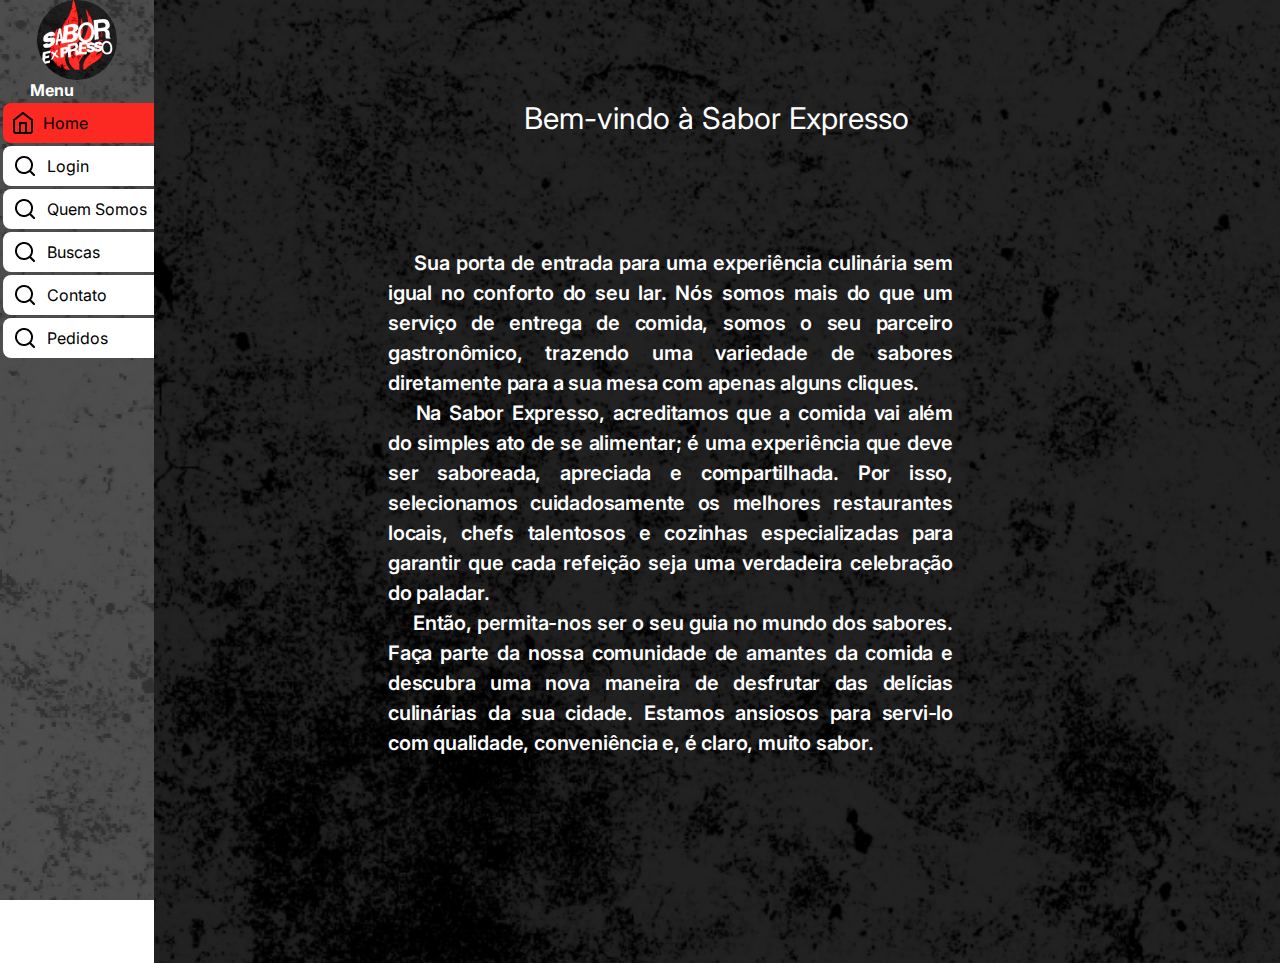
<file: index.html>
<!DOCTYPE html>
<html lang="en">

<head>
    <link rel="stylesheet" href="style.css">
    <meta charset="UTF-8">
    <meta name="viewport" content="width=device-width, initial-scale=1.0">
    <title>Document</title>

    <link rel="preconnect" href="https://fonts.googleapis.com">
    <link rel="preconnect" href="https://fonts.gstatic.com" crossorigin>
    <link
        href="https://fonts.googleapis.com/css2?family=Inter:ital,opsz,wght@0,14..32,100..900;1,14..32,100..900&display=swap"
        rel="stylesheet">
</head>

<body>
    <div id="fundoBarra">
        <div id="logo"></div>
        <div>
            <h1 id="menu">Menu</h1>
        </div>
        <div>
            <div id="home"> <img src="./fotos/Group 13.png"><a href="index.html">Home</a></div>
            <div id="login"> <img src="./fotos/search.png"><a href="index2.html">Login</a></div>
            <div id="QuemSomos"> <img src="./fotos/search.png"><a href="index3.html">Quem Somos</a></div>
            <div id="Buscas"> <img src="./fotos/search.png"><a href="index4.html">Buscas</a></div>
            <div id="contato"> <img src="./fotos/search.png"><a href="index5.html">Contato</a></div>
            <div id="pedidos"> <img src="./fotos/search.png"><a href="index6.html">Pedidos</a></div>
        </div>
    </div>
    <div id="fundo">
        <div id="titulo">Bem-vindo à Sabor Expresso</div>
        <div class="resto">
            <div id="texto"> 

                &emsp;
                Sua porta de entrada para uma experiência culinária sem 
                igual no conforto do seu lar. Nós somos mais do que um 
                serviço de entrega de comida, somos o seu parceiro 
                gastronômico, trazendo uma variedade de sabores 
                diretamente para a sua mesa com apenas alguns cliques. <br>

                &emsp;
                     Na Sabor Expresso, acreditamos que a comida vai além 
                do simples ato de se alimentar; é uma experiência que deve 
                ser saboreada, apreciada e compartilhada. Por isso, 
                selecionamos cuidadosamente os melhores restaurantes 
                locais, chefs talentosos e cozinhas especializadas para 
                garantir que cada refeição seja uma verdadeira celebração 
                do paladar. <br>

                &emsp;
                     Então, permita-nos ser o seu guia no mundo dos 
                sabores. Faça parte da nossa comunidade de amantes da 
                comida e descubra uma nova maneira de desfrutar das 
                delícias culinárias da sua cidade. Estamos ansiosos para 
                servi-lo com qualidade, conveniência e, é claro, muito 
                sabor.
            </div>
            <div>
                <div id="parrilha"><img src="./fotos/parrilha.webp"></div>
            </div>
        </div>
    </div>
</body>

</html>
</file>
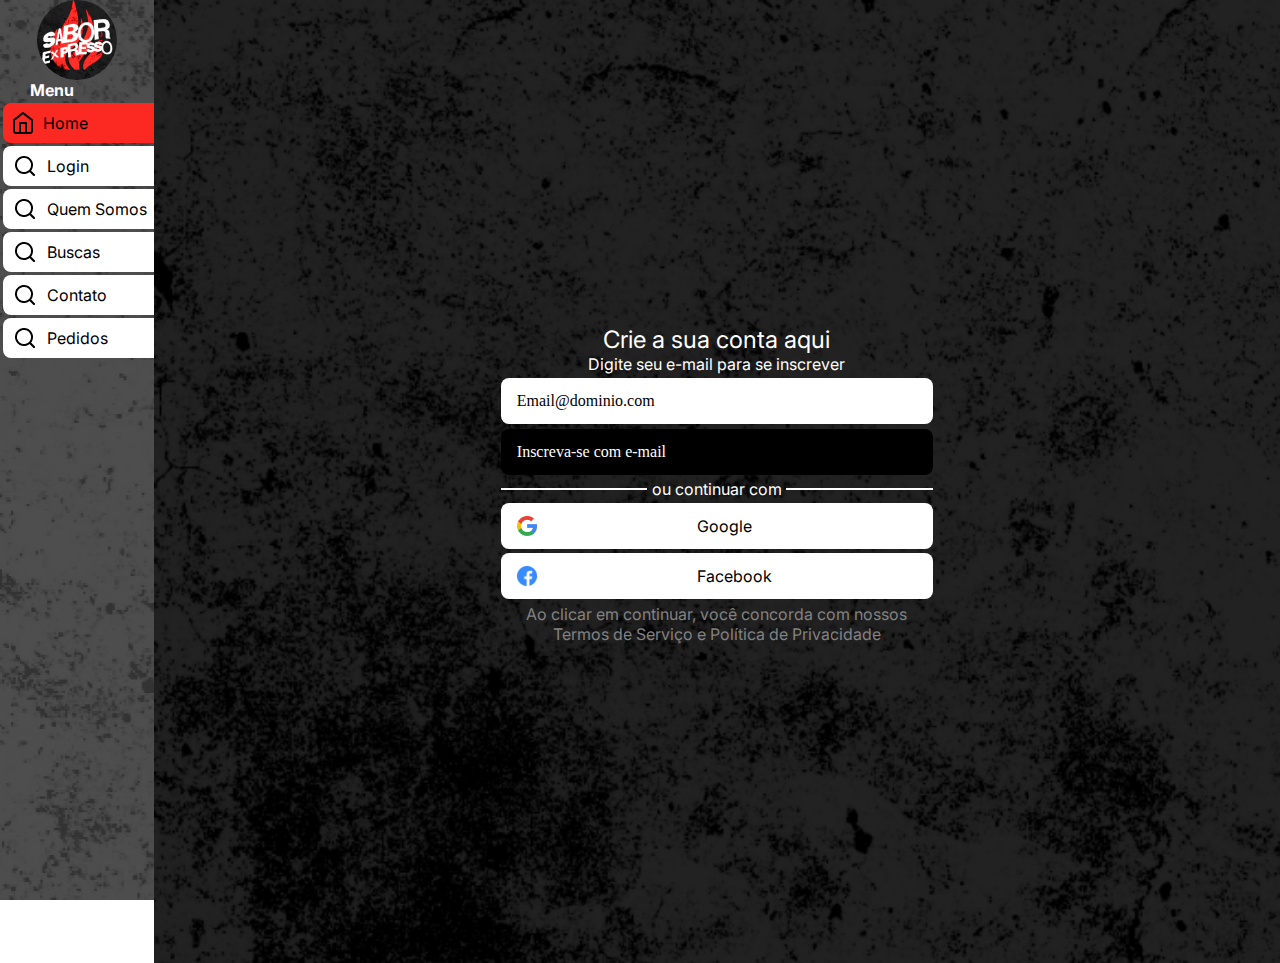
<file: index2.html>
<!DOCTYPE html>
<html lang="en">

<head>
    <link rel="stylesheet" href="style2.css">
    <meta charset="UTF-8">
    <meta name="viewport" content="width=device-width, initial-scale=1.0">
    <title>Document</title>

    <link rel="preconnect" href="https://fonts.googleapis.com">
    <link rel="preconnect" href="https://fonts.gstatic.com" crossorigin>
    <link
        href="https://fonts.googleapis.com/css2?family=Inter:ital,opsz,wght@0,14..32,100..900;1,14..32,100..900&display=swap"
        rel="stylesheet">
</head>

<body>
    <div id="fundoBarra">
        <div id="logo"></div>
        <div>
            <h1 id="menu">Menu</h1>
        </div>
        <div>
            <div id="home"> <img src="./fotos/Group 13.png"><a href="index.html">Home</a></div>
            <div id="login"> <img src="./fotos/search.png"><a href="index2.html">Login</a></div>
            <div id="QuemSomos"> <img src="./fotos/search.png"><a href="index3.html">Quem Somos</a></div>
            <div id="Buscas"> <img src="./fotos/search.png"><a href="index4.html">Buscas</a></div>
            <div id="contato"> <img src="./fotos/search.png"><a href="index5.html">Contato</a></div>
            <div id="pedidos"> <img src="./fotos/search.png"><a href="index6.html">Pedidos</a></div>
        </div>
    </div>
    <div id="fundo">
        <div class="teste">
            <div id="convite">Crie a sua conta aqui</div>
            <div id="convite2">Digite seu e-mail para se inscrever</div>
            <div id="email">Email@dominio.com</div>
            <div id="convite3">Inscreva-se com e-mail</div>
            <div class="linha">
                <div class="linhaa">
                    <div class="tira1"></div>
                </div>
                <div id="continuar">ou continuar com</div>
                <div class="linhaa">
                    <div class="tira1"></div>
                </div>
            </div>
            <div id="google"> <img src="./fotos/Google.png"> Google</div>
            <div id="facebook"> <img src="./fotos/facebook.png"> Facebook</div>
            <div id="instrução">Ao clicar em continuar, você concorda com nossos Termos de Serviço e Política de
                Privacidade</div>
        </div>
    </div>
</body>

</html>
</file>
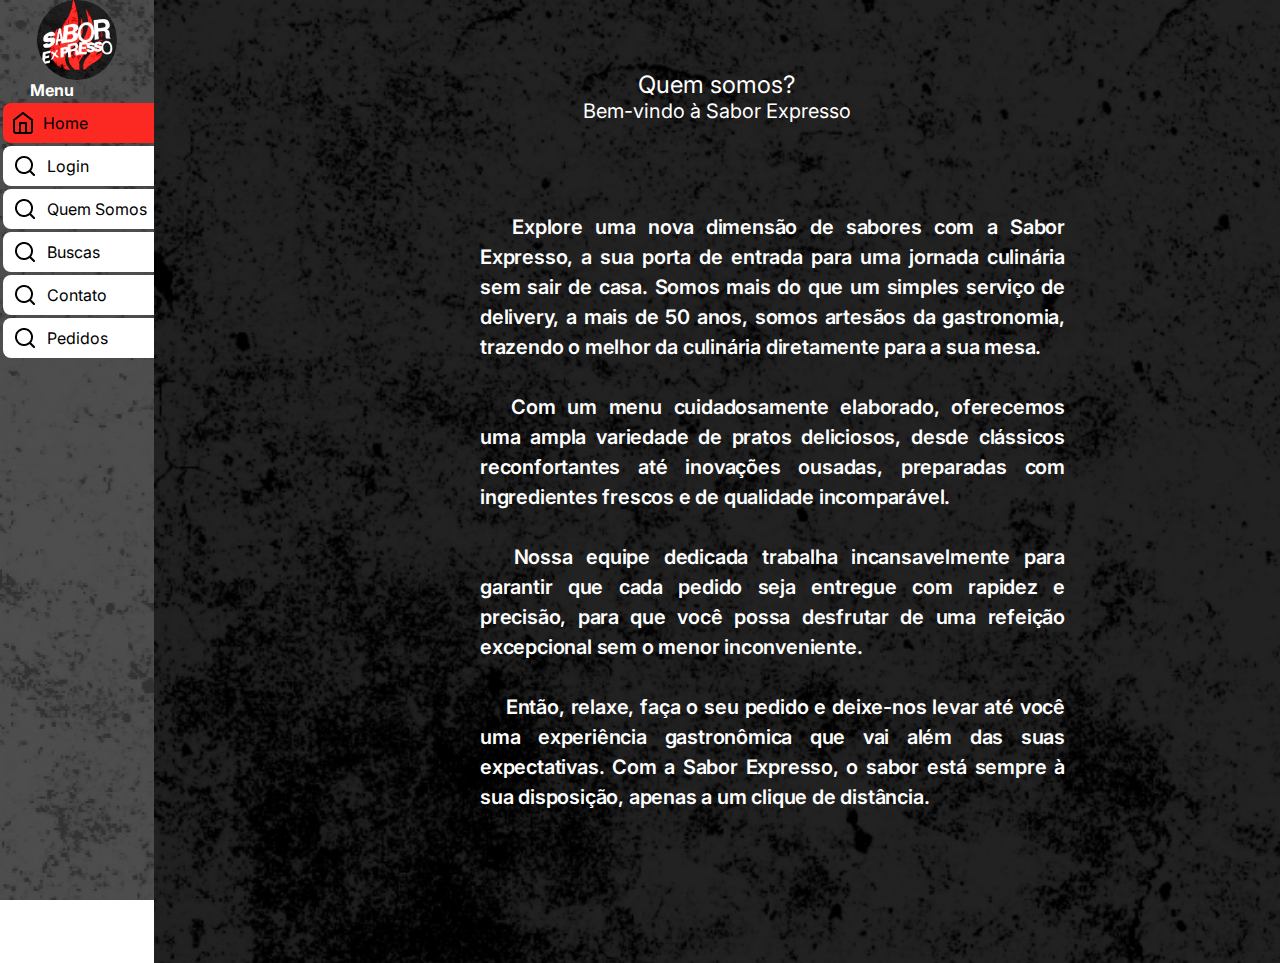
<file: index3.html>
<!DOCTYPE html>
<html lang="en">
<head>
    <link rel="stylesheet" href="style3.css">
    <meta charset="UTF-8">
    <meta name="viewport" content="width=device-width, initial-scale=1.0">
    <title>Document</title>

    <link rel="preconnect" href="https://fonts.googleapis.com">
    <link rel="preconnect" href="https://fonts.gstatic.com" crossorigin>
    <link
        href="https://fonts.googleapis.com/css2?family=Inter:ital,opsz,wght@0,14..32,100..900;1,14..32,100..900&display=swap"
        rel="stylesheet">
</head>
<body>
    <div id="fundoBarra">
        <div id="logo"></div>
        <div>
            <h1 id="menu">Menu</h1>
        </div>
        <div>
            <div id="home"> <img src="./fotos/Group 13.png"><a href="index.html">Home</a></div>
            <div id="login"> <img src="./fotos/search.png"><a href="index2.html">Login</a></div>
            <div id="QuemSomos"> <img src="./fotos/search.png"><a href="index3.html">Quem Somos</a></div>
            <div id="Buscas"> <img src="./fotos/search.png"><a href="index4.html">Buscas</a></div>
            <div id="contato"> <img src="./fotos/search.png"><a href="index5.html">Contato</a></div>
            <div id="pedidos"> <img src="./fotos/search.png"><a href="index6.html">Pedidos</a></div>
        </div>
    </div>
    <div id="fundo">
        <div id="pergunta">Quem somos?</div>
        <div id="saudacoes">Bem-vindo à Sabor Expresso</div>
        <div id="texto">
                    
            &emsp;
            Explore uma nova dimensão de sabores com a Sabor 
            Expresso, a sua porta de entrada para uma jornada culinária 
            sem sair de casa. Somos mais do que um simples serviço de 
            delivery, a mais de 50 anos, somos artesãos da gastronomia, 
            trazendo o melhor da culinária diretamente para a sua mesa. <br><br>

            &emsp;
            Com um menu cuidadosamente elaborado, oferecemos 
            uma ampla variedade de pratos deliciosos, desde clássicos 
            reconfortantes até inovações ousadas, preparadas com 
            ingredientes frescos e de qualidade incomparável. <br><br>
       
            &emsp;
            Nossa equipe dedicada trabalha incansavelmente para 
            garantir que cada pedido seja entregue com rapidez e 
            precisão, para que você possa desfrutar de uma refeição 
            excepcional sem o menor inconveniente. <br><br>
       
            &emsp;
            Então, relaxe, faça o seu pedido e deixe-nos levar até você 
            uma experiência gastronômica que vai além das suas 
            expectativas. Com a Sabor Expresso, o sabor está sempre à 
            sua disposição, apenas a um clique de distância.
        </div>
        <div>
           <div id="cozinha"><img src="./fotos/Rectangle 14.png"></div>
        </div>
    </div>
</body>
</html>
</file>
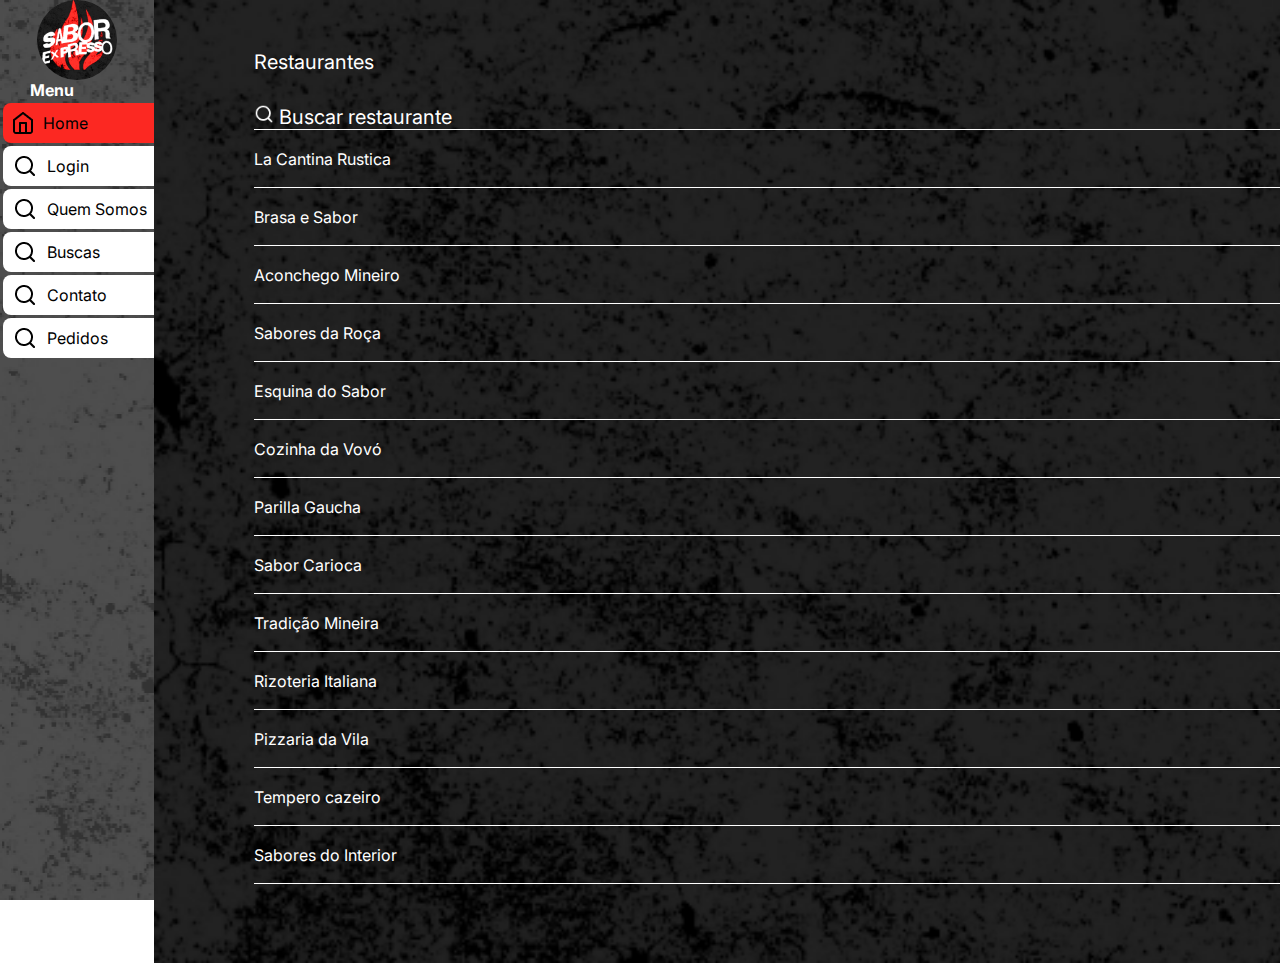
<file: index4.html>
<!DOCTYPE html>
<html lang="en">
<head>
    <link rel="stylesheet" href="style4.css">
    <meta charset="UTF-8">
    <meta name="viewport" content="width=device-width, initial-scale=1.0">
    <title>Document</title>

    <link rel="preconnect" href="https://fonts.googleapis.com">
    <link rel="preconnect" href="https://fonts.gstatic.com" crossorigin>
    <link
        href="https://fonts.googleapis.com/css2?family=Inter:ital,opsz,wght@0,14..32,100..900;1,14..32,100..900&display=swap"
        rel="stylesheet">
</head>
<body>
    <div id="fundoBarra">
        <div id="logo"></div>
        <div>
            <h1 id="menu">Menu</h1>
        </div>
        <div>
            <div id="home"> <img src="./fotos/Group 13.png"><a href="index.html">Home</a></div>
            <div id="login"> <img src="./fotos/search.png"><a href="index2.html">Login</a></div>
            <div id="QuemSomos"> <img src="./fotos/search.png"><a href="index3.html">Quem Somos</a></div>
            <div id="Buscas"> <img src="./fotos/search.png"><a href="index4.html">Buscas</a></div>
            <div id="contato"> <img src="./fotos/search.png"><a href="index5.html">Contato</a></div>
            <div id="pedidos"> <img src="./fotos/search.png"><a href="index6.html">Pedidos</a></div>
        </div>
    </div>
    <div id="fundo">
        <div id="titulo">Restaurantes</div>
        <div id="busca"><img src="./fotos/search-wite.png"> Buscar restaurante</div>
        <div id="linha"></div>
        <div id="cardapio">
            <div class="restaurante">La Cantina Rustica</div>
            <div class="tipo">Comida de buteco</div>
        </div>
        <div id="linha"></div>
        <div id="cardapio">
            <div class="restaurante">Brasa e Sabor</div>
            <div class="tipo">Churrasco</div>
        </div>
        <div id="linha"></div>
        <div id="cardapio">
            <div class="restaurante">Aconchego Mineiro</div>
            <div class="tipo">Comida Mineira</div>
        </div>
        <div id="linha"></div>
        <div id="cardapio">
            <div class="restaurante">Sabores da Roça</div>
            <div class="tipo">Comida Rustica</div>
        </div>
        <div id="linha"></div>
        <div id="cardapio">
            <div class="restaurante">Esquina do Sabor</div>
            <div class="tipo">Comida de Buteco</div>
        </div>
        <div id="linha"></div>
        <div id="cardapio">
            <div class="restaurante">Cozinha da Vovó</div>
            <div class="tipo">Comida caseira</div>
        </div>
        <div id="linha"></div>
        <div id="cardapio">
            <div class="restaurante">Parilla Gaucha</div>
            <div class="tipo">Churrasco</div>
        </div>
        <div id="linha"></div>
        <div id="cardapio">
            <div class="restaurante">Sabor Carioca</div>
            <div class="tipo">Comida Típica</div>
        </div>
        <div id="linha"></div>
        <div id="cardapio">
            <div class="restaurante">Tradição Mineira</div>
            <div class="tipo">Comida Mineira</div>
        </div>
        <div id="linha"></div>
        <div id="cardapio">
            <div class="restaurante">Rizoteria Italiana</div>
            <div class="tipo">Rizoto</div>
        </div>
        <div id="linha"></div>
        <div id="cardapio">
            <div class="restaurante">Pizzaria da Vila</div>
            <div class="tipo">Pizza</div>
        </div>
        <div id="linha"></div>
        <div id="cardapio">
            <div class="restaurante">Tempero cazeiro</div>
            <div class="tipo">Comida rustica</div>
        </div>
        <div id="linha"></div>
        <div id="cardapio">
            <div class="restaurante">Sabores do Interior</div>
            <div class="tipo">Comida Rustica</div>
        </div>
        <div id="linha"></div>
    </div>
</body>
</html>
</file>
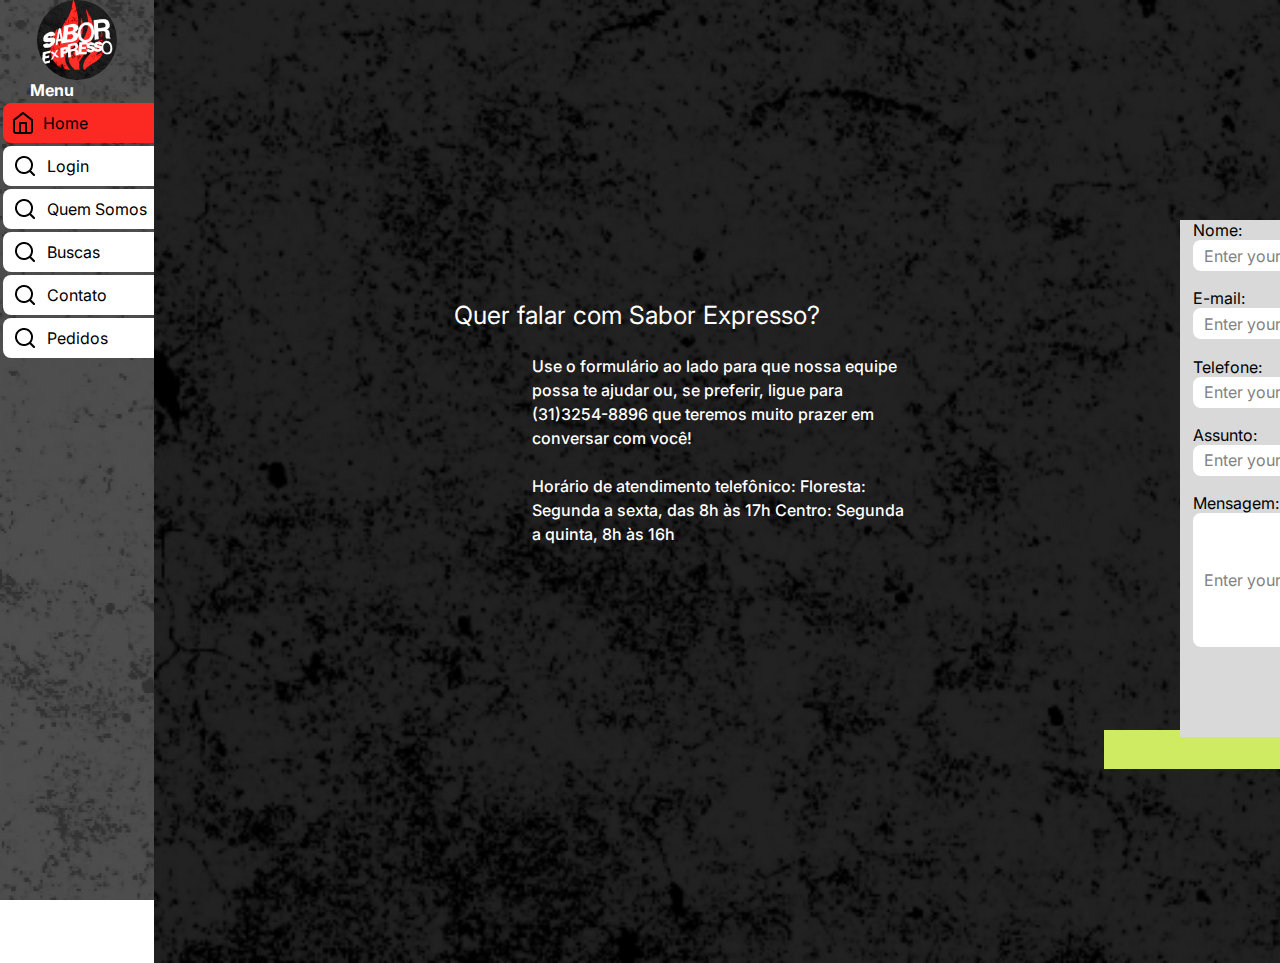
<file: index5.html>
<!DOCTYPE html>
<html lang="en">
<head>
    <link rel="stylesheet" href="style5.css">
    <meta charset="UTF-8">
    <meta name="viewport" content="width=device-width, initial-scale=1.0">
    <title>Document</title>

    <link rel="preconnect" href="https://fonts.googleapis.com">
    <link rel="preconnect" href="https://fonts.gstatic.com" crossorigin>
    <link
        href="https://fonts.googleapis.com/css2?family=Inter:ital,opsz,wght@0,14..32,100..900;1,14..32,100..900&display=swap"
        rel="stylesheet">
</head>
<body>
    <div id="fundoBarra">
        <div id="logo"></div>
        <div>
            <h1 id="menu">Menu</h1>
        </div>
        <div>
            <div id="home"> <img src="./fotos/Group 13.png"><a href="index.html">Home</a></div>
            <div id="login"> <img src="./fotos/search.png"><a href="index2.html">Login</a></div>
            <div id="QuemSomos"> <img src="./fotos/search.png"><a href="index3.html">Quem Somos</a></div>
            <div id="Buscas"> <img src="./fotos/search.png"><a href="index4.html">Buscas</a></div>
            <div id="contato"> <img src="./fotos/search.png"><a href="index5.html">Contato</a></div>
            <div id="pedidos"> <img src="./fotos/search.png"><a href="index6.html">Pedidos</a></div>
        </div>
    </div>
    <div id="fundo">
        <div id="titulo">Quer falar com Sabor Expresso?</div>
        <div id="texto">Use o formulário ao lado para que nossa equipe possa te ajudar ou, se preferir, ligue para (31)3254-8896 que teremos muito prazer em conversar com você! <br><br>

            Horário de atendimento telefônico: Floresta: Segunda a sexta, das 8h às 17h Centro: Segunda a quinta, 8h às 16h 
        </div>
        <div class="fundo">
           <div id="descrição1">Nome:</div>
           <div id="Campo">Enter your message</div>
           <div id="descrição">E-mail:</div>
           <div id="Campo">Enter your message</div>
           <div id="descrição">Telefone:</div>
           <div id="Campo">Enter your message</div>
           <div id="descrição">Assunto:</div>
           <div id="Campo">Enter your message</div>
           <div id="descrição">Mensagem:</div>
           <div id="Mensagem">Enter your message</div>
        </div>
        <div id="enter">Enviar</div>
    </div>
</body>
</html>
</file>
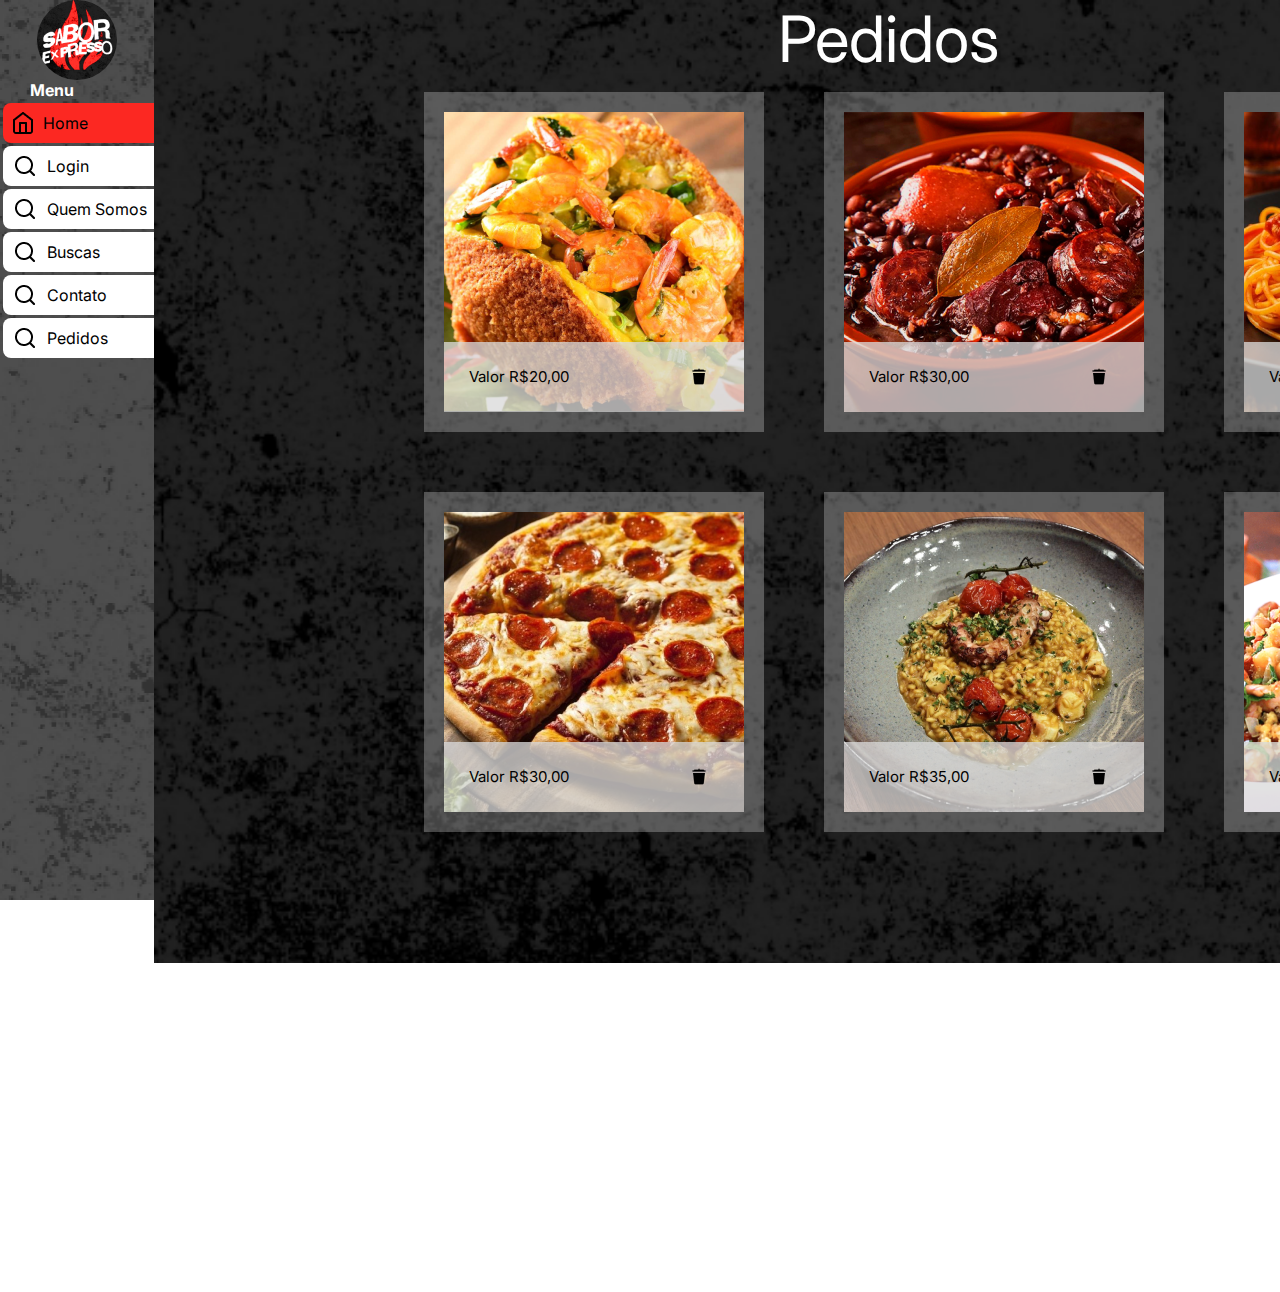
<file: index6.html>
<!DOCTYPE html>
<html lang="en">
<head>
    <link rel="stylesheet" href="style6.css">
    <meta charset="UTF-8">
    <meta name="viewport" content="width=device-width, initial-scale=1.0">
    <title>Document</title>

    <link rel="preconnect" href="https://fonts.googleapis.com">
    <link rel="preconnect" href="https://fonts.gstatic.com" crossorigin>
    <link
        href="https://fonts.googleapis.com/css2?family=Inter:ital,opsz,wght@0,14..32,100..900;1,14..32,100..900&display=swap"
        rel="stylesheet">
</head>
<body>
    <div id="fundoBarra">
        <div id="logo"></div>
        <div>
            <h1 id="menu">Menu</h1>
        </div>
        <div>
            <div id="home"> <img src="./fotos/Group 13.png"><a href="index.html">Home</a></div>
            <div id="login"> <img src="./fotos/search.png"><a href="index2.html">Login</a></div>
            <div id="QuemSomos"> <img src="./fotos/search.png"><a href="index3.html">Quem Somos</a></div>
            <div id="Buscas"> <img src="./fotos/search.png"><a href="index4.html">Buscas</a></div>
            <div id="contato"> <img src="./fotos/search.png"><a href="index5.html">Contato</a></div>
            <div id="pedidos"> <img src="./fotos/search.png"><a href="index6.html">Pedidos</a></div>
        </div>
    </div>
    <div id="fundo">
        <div id="pedidoss">Pedidos</div>
        <div class="produtos">
            <div id="campo1">
                <div id="valores">Valor  R$20,00 <img src="./fotos/Delete.png"></div>
            </div>
            <div id="campo2">
                <div id="valores">Valor  R$30,00 <img src="./fotos/Delete.png"></div>
            </div>
            <div id="campo3">
                <div id="valores">Valor  R$22,00 <img src="./fotos/Delete.png"></div>
            </div>
            <div id="campo4">
                <div id="valores">Valor  R$30,00 <img src="./fotos/Delete.png"></div>
            </div>
            <div id="campo5">
                <div id="valores">Valor  R$35,00 <img src="./fotos/Delete.png"></div>
            </div>
            <div id="campo6">
                <div id="valores">Valor  R$28,00 <img src="./fotos/Delete.png"></div>
            </div>
        </div>
    </div>
</body>
</html>
</file>
<file: style.css>
body {margin: 0;
display: flex;}

#fundoBarra {background-image: url(./fotos/fundoBarra.png);
height: 100vh;
width: 12%;
font-family: "inter";}

#logo {background-image: url(./fotos/logo.png);
border-radius: 50%;
width: 80px;
height: 80px;
background-position: center;
margin: auto;}

#menu {color: white;
font-family: "inter";
font-size: 16px;
margin: 0;
display: flex;
padding-left: 30px;}

#home {display: flex;
flex-direction: row;
align-items: center;
padding-left: 10px;
gap: 10px;
width: 210px;
height: 40px;
background: #FC2822;
color: black;
border-radius: 8px;
margin: 2%;}

#login {display: flex;
flex-direction: row;
align-items: center;
padding-left: 10px;
gap: 10px;
width: 210px;
height: 40px;
background: white;
color: black;
border-radius: 8px;
margin: 2%;}

#QuemSomos {display: flex;
flex-direction: row;
align-items: center;
padding-left: 10px;
gap: 10px;
width: 210px;
height: 40px;
background: white;
color: black;
border-radius: 8px;
margin: 2%;}

#Buscas {display: flex;
flex-direction: row;
align-items: center;
padding-left: 10px;
gap: 10px;
width: 210px;
height: 40px;
background: white;
color: black;
border-radius: 8px;
margin: 2%;}

#contato {display: flex;
flex-direction: row;
align-items: center;
padding-left: 10px;
gap: 10px;
width: 210px;
height: 40px;
background: white;
color: black;
border-radius: 8px;
margin: 2%;}

#pedidos {display: flex;
flex-direction: row;
align-items: center;
padding-left: 10px;
gap: 10px;
width: 210px;
height: 40px;
background: white;
color: black;
border-radius: 8px;
margin: 2%;}

a {color: black;
text-decoration: none;}

#fundo {background-image: url(./fotos/fundoo.png);
background-repeat: no-repeat;
background-size: cover;
height: 963px;
width: 1700px;}

#titulo{color: white;
font-family: "inter";
font-size: 30px;
text-align: center;
padding-top: 100px;}

#texto {position: absolute;
width: 565px;
height: 539px;
left: 138px;
top: 248px; 
font-family: 'Inter';
font-weight: 600;
font-size: 20px;
line-height: 150%;
text-align: justify;
letter-spacing: -0.01em;
color: #FFFFFF;
padding-left: 250px;}

#parrilha {position: absolute;
width: 379px;
height: 360px;
left: 811px;
top: 306px;   
padding-left: 470px;}

.resto {display: flex;}

#parrilha img{ border: solid white 10px;}
</file>
<file: style2.css>
body {margin: 0;
display: flex;}

a {color: black;
text-decoration: none;}
    
#fundoBarra {background-image: url(./fotos/fundoBarra.png);
height: 100vh;
width: 12%;
font-family: "inter";}

#logo {background-image: url(./fotos/logo.png);
border-radius: 50%;
width: 80px;
height: 80px;
background-position: center;
margin: auto;}

#menu {color: white;
font-family: "inter";
font-size: 16px;
margin: 0;
display: flex;
padding-left: 30px;}

#home {display: flex;
flex-direction: row;
align-items: center;
padding-left: 10px;
gap: 10px;
width: 210px;
height: 40px;
background: #FC2822;
color: black;
border-radius: 8px;
margin: 2%;}

#login {display: flex;
flex-direction: row;
align-items: center;
padding-left: 10px;
gap: 10px;
width: 210px;
height: 40px;
background: white;
color: black;
border-radius: 8px;
margin: 2%;}

#QuemSomos {display: flex;
flex-direction: row;
align-items: center;
padding-left: 10px;
gap: 10px;
width: 210px;
height: 40px;
background: white;
color: black;
border-radius: 8px;
margin: 2%;}

#Buscas {display: flex;
flex-direction: row;
align-items: center;
padding-left: 10px;
gap: 10px;
width: 210px;
height: 40px;
background: white;
color: black;
border-radius: 8px;
margin: 2%;}

#contato {display: flex;
flex-direction: row;
align-items: center;
padding-left: 10px;
gap: 10px;
width: 210px;
height: 40px;
background: white;
color: black;
border-radius: 8px;
margin: 2%;}

#pedidos {display: flex;
flex-direction: row;
align-items: center;
padding-left: 10px;
gap: 10px;
width: 210px;
height: 40px;
background: white;
color: black;
border-radius: 8px;
margin: 2%;}

#fundo {background-image: url(./fotos/fundoo.png);
background-repeat: no-repeat;
background-size: cover;
height: 963px;
width: 1700px;
display: flex;
justify-content: center;
align-items: center;}

#convite {font-family: "inter";
font-size: 24px;
color: #FFFF;

}

#convite2 {font-family: "inter";
font-size: 16px;
color: #FFFF;

padding-bottom: 1%;}

#email {display: flex;
align-items: center;
padding: 8px 16px;

width: 400px;
height: 30px;
background: #FFFFFF;
border-radius: 8px;}

#convite3 {display: flex;
align-items: center;
padding: 8px 16px;
margin-top: 1%;
width: 400px;
height: 30px;
background: #000000;
color: #FFFFFF;
border-radius: 8px;}

#continuar {font-family: "inter";
color: white;
font-size: 16px;

margin: 1%;
text-wrap: nowrap;}

#google {display: flex;
align-items: center;
font-family: "inter";
color: #000000;
font-size: 16px;
background-color: #FFFFFF;
border-radius: 8px;
width: 400px;
height: 30px;
padding: 8px 16px;
gap: 160px;
}

#google img {width: 20px;
height: 20px;}

#facebook {display: flex;
align-items: center;
font-family: "inter";
color: #000000;
font-size: 16px;
background-color: #FFFFFF;
border-radius: 8px;
width: 400px;
height: 30px;
padding: 8px 16px;
gap: 160px;

margin-top: 1%;}

#facebook img {width: 20px;
height: 20px;}

#instrução {display: flex;
font-family: "inter";
font-size: 16px;
color: #828282;
width: 400px;
height: 30px;

text-align: center;
margin: 1%;}

.linha {
    display: flex;
    width: 100%;
}

.linhaa {
    width: 100%;
display: flex;
justify-content: center;
align-items: center;}

.tira1 {
    width: 100%;
    background-color: white;
    height: 2px;
}


.teste {
    display: flex;
    flex-direction: column;
    align-items: center;
}
</file>
<file: style3.css>
body{margin: 0;
display: flex;}

a {color: black;
text-decoration: none;}
    
#fundoBarra {background-image: url(./fotos/fundoBarra.png);
height: 100vh;
width: 12%;
font-family: "inter";}

#logo {background-image: url(./fotos/logo.png);
border-radius: 50%;
width: 80px;
height: 80px;
background-position: center;
margin: auto;}

#menu {color: white;
font-family: "inter";
font-size: 16px;
margin: 0;
display: flex;
padding-left: 30px;}

#home {display: flex;
flex-direction: row;
align-items: center;
padding-left: 10px;
gap: 10px;
width: 210px;
height: 40px;
background: #FC2822;
color: black;
border-radius: 8px;
margin: 2%;}

#login {display: flex;
flex-direction: row;
align-items: center;
padding-left: 10px;
gap: 10px;
width: 210px;
height: 40px;
background: white;
color: black;
border-radius: 8px;
margin: 2%;}

#QuemSomos {display: flex;
flex-direction: row;
align-items: center;
padding-left: 10px;
gap: 10px;
width: 210px;
height: 40px;
background: white;
color: black;
border-radius: 8px;
margin: 2%;}

#Buscas {display: flex;
flex-direction: row;
align-items: center;
padding-left: 10px;
gap: 10px;
width: 210px;
height: 40px;
background: white;
color: black;
border-radius: 8px;
margin: 2%;}

#contato {display: flex;
flex-direction: row;
align-items: center;
padding-left: 10px;
gap: 10px;
width: 210px;
height: 40px;
background: white;
color: black;
border-radius: 8px;
margin: 2%;}

#pedidos {display: flex;
flex-direction: row;
align-items: center;
padding-left: 10px;
gap: 10px;
width: 210px;
height: 40px;
background: white;
color: black;
border-radius: 8px;
margin: 2%;}

#fundo {background-image: url(./fotos/fundoo.png);
background-repeat: no-repeat;
background-size: cover;
height: 963px;
width: 1700px;}

#pergunta {font-family: "inter";
font-size: 24px;
color: white;
text-align: center;
padding-top: 70px;}

#saudacoes {font-family: "inter";
font-size: 20px;
color: white;
text-align: center;}

#texto {position: absolute;
width: 585px;
height: 620px;
left: 480px;
top: 212px;  
font-family: 'Inter';
font-style: normal;
font-weight: 600;
font-size: 20px;
line-height: 150%;
text-align: justify;
letter-spacing: -0.01em;
color: #FFFFFF;}

#cozinha {position: absolute;
width: 379px;
height: 360px;
left: 1300px;
top: 306px;}

#cozinha img {border: solid white 10px;}
</file>
<file: style4.css>
body{margin: 0;
display: flex;}

a {color: black;
text-decoration: none;}
        
#fundoBarra {background-image: url(./fotos/fundoBarra.png);
height: 100vh;
width: 12%;
font-family: "inter";}
    
#logo {background-image: url(./fotos/logo.png);
border-radius: 50%;
width: 80px;
height: 80px;
background-position: center;
margin: auto;}
    
#menu {color: white;
font-family: "inter";
font-size: 16px;
margin: 0;
display: flex;
padding-left: 30px;}
    
#home {display: flex;
flex-direction: row;
align-items: center;
padding-left: 10px;
gap: 10px;
width: 210px;
height: 40px;
background: #FC2822;
color: black;
border-radius: 8px;
margin: 2%;}

#login {display: flex;
flex-direction: row;
align-items: center;
padding-left: 10px;
gap: 10px;
width: 210px;
height: 40px;
background: white;
color: black;
border-radius: 8px;
margin: 2%;}
    
#QuemSomos {display: flex;
flex-direction: row;
align-items: center;
padding-left: 10px;
gap: 10px;
width: 210px;
height: 40px;
background: white;
color: black;
border-radius: 8px;
margin: 2%;}
    
#Buscas {display: flex;
flex-direction: row;
align-items: center;
padding-left: 10px;
gap: 10px;
width: 210px;
height: 40px;
background: white;
color: black;
border-radius: 8px;
margin: 2%;}
    
#contato {display: flex;
flex-direction: row;
align-items: center;
padding-left: 10px;
gap: 10px;
width: 210px;
height: 40px;
background: white;
color: black;
border-radius: 8px;
margin: 2%;}
    
#pedidos {display: flex;
flex-direction: row;
align-items: center;
padding-left: 10px;
gap: 10px;
width: 210px;
height: 40px;
background: white;
color: black;
border-radius: 8px;
margin: 2%;}
    
#fundo {background-image: url(./fotos/fundoo.png);
background-repeat: no-repeat;
background-size: cover;
height: 963px;
width: 1700px;}

#titulo {font-family: "inter";
font-size: 20px;
color: white;
padding-top: 50px;
margin-left: 100px;}

#busca {font-family: "inter";
font-size: 20px;
color: white;
padding-top: 30px;
margin-left: 100px;}

#busca img {width: 20px;
height: 20px;}

#linha {width: 1500px;
height: 1px;
background-color: white;
margin-left: 100px;}

#cardapio {display: flex;
align-items: center;
text-wrap: nowrap;
margin: 1%;
margin-left: 100px;
width: 1500px;
height: 25px;}

.restaurante {display: flex;
font-family: "inter";
font-size: 16px;
color: white;
align-items:flex-start;
width: 100%;}

.tipo {display: flex;
text-align: right;
flex-direction: column-reverse;
font-family: "inter";
font-size: 12px;
color: white;
width: 100%;}
</file>
<file: style5.css>
body{margin: 0;
display: flex;}

a {color: black;
text-decoration: none;}
            
#fundoBarra {background-image: url(./fotos/fundoBarra.png);
height: 100vh;
width: 12%;
font-family: "inter";}
        
#logo {background-image: url(./fotos/logo.png);
border-radius: 50%;
width: 80px;
height: 80px;
background-position: center;
margin: auto;}
        
#menu {color: white;
font-family: "inter";
font-size: 16px;
margin: 0;
display: flex;
padding-left: 30px;}
        
#home {display: flex;
flex-direction: row;
align-items: center;
padding-left: 10px;
gap: 10px;
width: 210px;
height: 40px;
background: #FC2822;
color: black;
border-radius: 8px;
margin: 2%;}
    
#login {display: flex;
flex-direction: row;
align-items: center;
padding-left: 10px;
gap: 10px;
width: 210px;
height: 40px;
background: white;
color: black;
border-radius: 8px;
margin: 2%;}
        
#QuemSomos {display: flex;
flex-direction: row;
align-items: center;
padding-left: 10px;
gap: 10px;
width: 210px;
height: 40px;
background: white;
color: black;
border-radius: 8px;
margin: 2%;}
        
#Buscas {display: flex;
flex-direction: row;
align-items: center;
padding-left: 10px;
gap: 10px;
width: 210px;
height: 40px;
background: white;
color: black;
border-radius: 8px;
margin: 2%;}
        
#contato {display: flex;
flex-direction: row;
align-items: center;
padding-left: 10px;
gap: 10px;
width: 210px;
height: 40px;
background: white;
color: black;
border-radius: 8px;
margin: 2%;}
        
#pedidos {display: flex;
flex-direction: row;
align-items: center;
padding-left: 10px;
gap: 10px;
width: 210px;
height: 40px;
background: white;
color: black;
border-radius: 8px;
margin: 2%;}
        
#fundo {background-image: url(./fotos/fundoo.png);
background-repeat: no-repeat;
background-size: cover;
height: 963px;
width: 1700px;}

#titulo {font-family: "inter";
font-size: 25px;
color: white;
padding-top: 300px;
margin-left: 300px;}

#texto {position: absolute;
width: 383px;
height: 192px;
left: 72px;
top: 354px;
font-family: 'Inter';
font-style: normal;
font-weight: 500;
font-size: 16px;
line-height: 150%;
color: #FFFFFF;
margin-left: 460px;}

.fundo {background-color: #D9D9D9;
position: absolute;
width: 575px;
height: 517px;
left: 1180px;
top: 220px;
padding-left: 1%;
padding-right: 1%;}

#descrição {font-family: "inter";
font-size: 16px;
color: black;
padding-top: 3%;}

#descrição1 {font-family: "inter";
font-size: 16px;
color: black;}

#Campo {background-color: white;
font-family: "inter";
font-size: 16px;
color: #828282;
border-radius: 8px;
width: 567px;
height: 6%;
align-items: center;
display: flex;
padding-left: 2%;}

#Mensagem {background-color: white;
font-family: "inter";
font-size: 16px;
color: #828282;
border-radius: 8px;
width: 567px;
height: 26%;
align-items: center;
display: flex;
padding-left: 2%;}

#enter {align-items: center;
text-align: center;
font-family: "inter";
font-size: 16px;
color: black;
background-color: #CFEB62;
height: 4%;
width: 616px;
margin-left: 950px;
margin-top: 400px;}
</file>
<file: style6.css>
body{margin: 0;
display: flex;}

a {color: black;
text-decoration: none;}
                
#fundoBarra {background-image: url(./fotos/fundoBarra.png);
height: 100vh;
width: 12%;
font-family: "inter";}
            
#logo {background-image: url(./fotos/logo.png);
border-radius: 50%;
width: 80px;
height: 80px;
background-position: center;
margin: auto;}
            
#menu {color: white;
font-family: "inter";
font-size: 16px;
margin: 0;
display: flex;
padding-left: 30px;}
            
#home {display: flex;
flex-direction: row;
align-items: center;
padding-left: 10px;
gap: 10px;
width: 210px;
height: 40px;
background: #FC2822;
color: black;
border-radius: 8px;
margin: 2%;}
        
#login {display: flex;
flex-direction: row;
align-items: center;
padding-left: 10px;
gap: 10px;
width: 210px;
height: 40px;
background: white;
color: black;
border-radius: 8px;
margin: 2%;}
            
#QuemSomos {display: flex;
flex-direction: row;
align-items: center;
padding-left: 10px;
gap: 10px;
width: 210px;
height: 40px;
background: white;
color: black;
border-radius: 8px;
margin: 2%;}
            
#Buscas {display: flex;
flex-direction: row;
align-items: center;
padding-left: 10px;
gap: 10px;
width: 210px;
height: 40px;
background: white;
color: black;
border-radius: 8px;
margin: 2%;}
            
#contato {display: flex;
flex-direction: row;
align-items: center;
padding-left: 10px;
gap: 10px;
width: 210px;
height: 40px;
background: white;
color: black;
border-radius: 8px;
margin: 2%;}
            
#pedidos {display: flex;
flex-direction: row;
align-items: center;
padding-left: 10px;
gap: 10px;
width: 210px;
height: 40px;
background: white;
color: black;
border-radius: 8px;
margin: 2%;}
            
#fundo {background-image: url(./fotos/fundoo.png);
background-repeat: no-repeat;
background-size: cover;
height: 963px;
width: 1700px;}

#pedidoss {font-family: "inter";
font-size: 64px;
color: white;
text-align: center;}

.produtos {border: black;
border: 1%;
display: grid;
grid-template-columns: 400px 400px 400px;
grid-template-rows: 400px 400px 400px;
padding-left: 270px;
padding-top: 1%;}

#valores {display: flex;
align-items: center;
background-color: #d9d9d9c5;
gap: 120px;
width: 250px;
height: 20px;
padding: 25px;
font-family: "inter";
font-size: 15px;}

#campo1 {background-image: url(./fotos/acaraje\ \(1\).png);
background-repeat: no-repeat;
border: solid #d9d9d950 20px;
width: 300px;
height: 70px;
align-items: center;
padding-top: 230px;}

#campo2 {background-image: url(./fotos/feijoada.png);
background-repeat: no-repeat;
border: solid #d9d9d950 20px;
width: 300px;
height: 70px;
align-items: center;
padding-top: 230px;}

#campo3 {background-image: url(./fotos/macarrão.png);
background-repeat: no-repeat;
border: solid #d9d9d950 20px;
width: 300px;
height: 70px;
align-items: center;
padding-top: 230px;}

#campo4 {background-image: url(./fotos/pizza.png);
background-repeat: no-repeat;
border: solid #d9d9d950 20px;
width: 300px;
height: 70px;
align-items: center;
padding-top: 230px;}

#campo5 {background-image: url(./fotos/rizoto.png);
background-repeat: no-repeat;
border: solid #d9d9d950 20px;
width: 300px;
height: 70px;
align-items: center;
padding-top: 230px;}

#campo6 {background-image: url(./fotos/tropeiro.png);
background-repeat: no-repeat;
border: solid #d9d9d950 20px;
width: 300px;
height: 70px;
align-items: center;
padding-top: 230px;}
</file>
